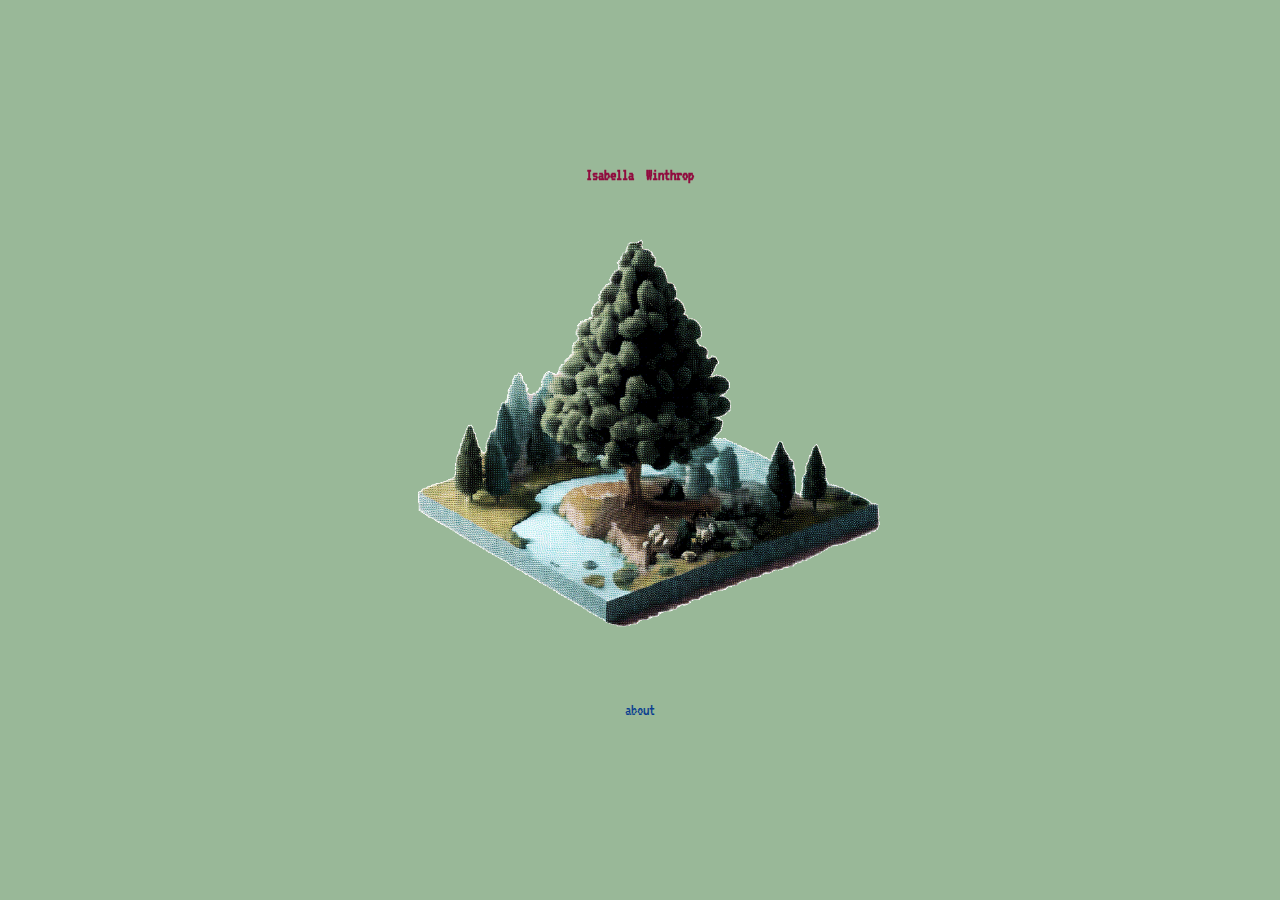
<file: index.html>
<!doctype html>
<html lang="en-gb">
  <head>
    <meta charset="utf-8" />
    <title>Isabella Winthrop</title>
    <link
      rel="icon"
      type="imnage/gif"
      href="/assets/lichen.gif"
    />
    <meta
      name="description"
      content="Isabella Winthrop is a game designer"
    />
    <meta
      name="viewport"
      content="width=device-width, initial-scale=1"
    />
    <link
      rel="preconnect"
      href="https://fonts.googleapis.com"
    />
    <link
      rel="preconnect"
      href="https://fonts.gstatic.com"
      crossorigin
    />
    <link
      href="https://fonts.googleapis.com/css2?family=VT323&display=swap"
      rel="stylesheet"
    />
    <link
      rel="stylesheet"
      href="assets/site.css"
    />
  </head>
  <body>

   
      <div class="noise-overlay"></div>
    <a
      class="my_name"
      href="index.html"
    >
      <h1 class="home-header">Isabella <span> Eloise Rose </span> Winthrop</h1>
    </a>

    <img
      class="landing_img"
      src="assets/TREE-gif.gif"
      alt="Green Man"
    />


 

  

    <p>
      <a href="about.html">about</a>
    </p>
  </body>
</html>
</file>
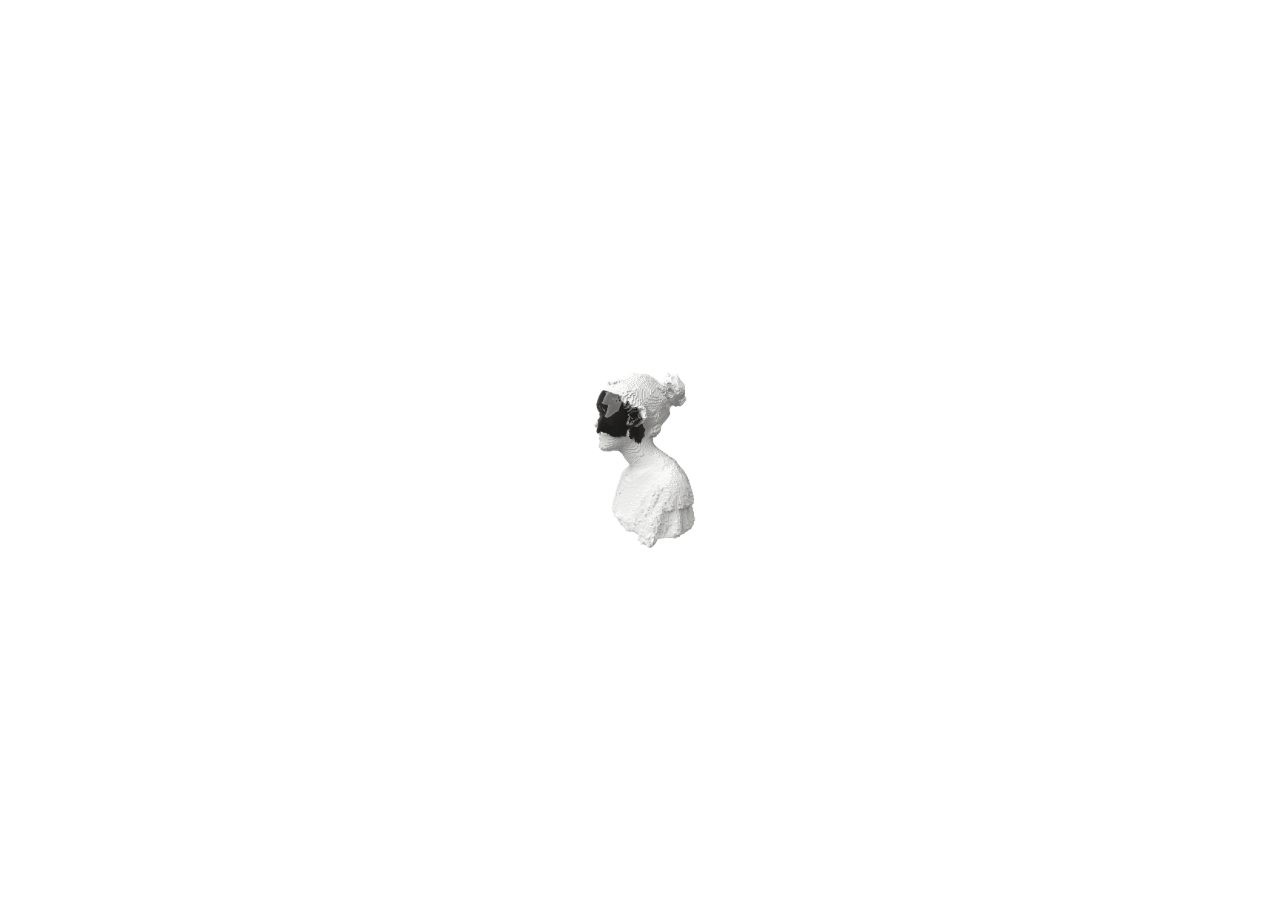
<file: root/index.html>
<!DOCTYPE html>
<html lang="en">
  <head>
    <meta charset="UTF-8" />
    <meta name="viewport" content="width=device-width, initial-scale=1.0" />
    <title>Isabella Winthrop</title>
    <link rel="stylesheet" href="assets/site.css" />
  </head>
  <body>
    <a href="https://www.linkedin.com/in/isabellawinthrop">
      <img src="assets/face.png" alt="Visit my LinkedIn" />
    </a>
  </body>
</html>
</file>
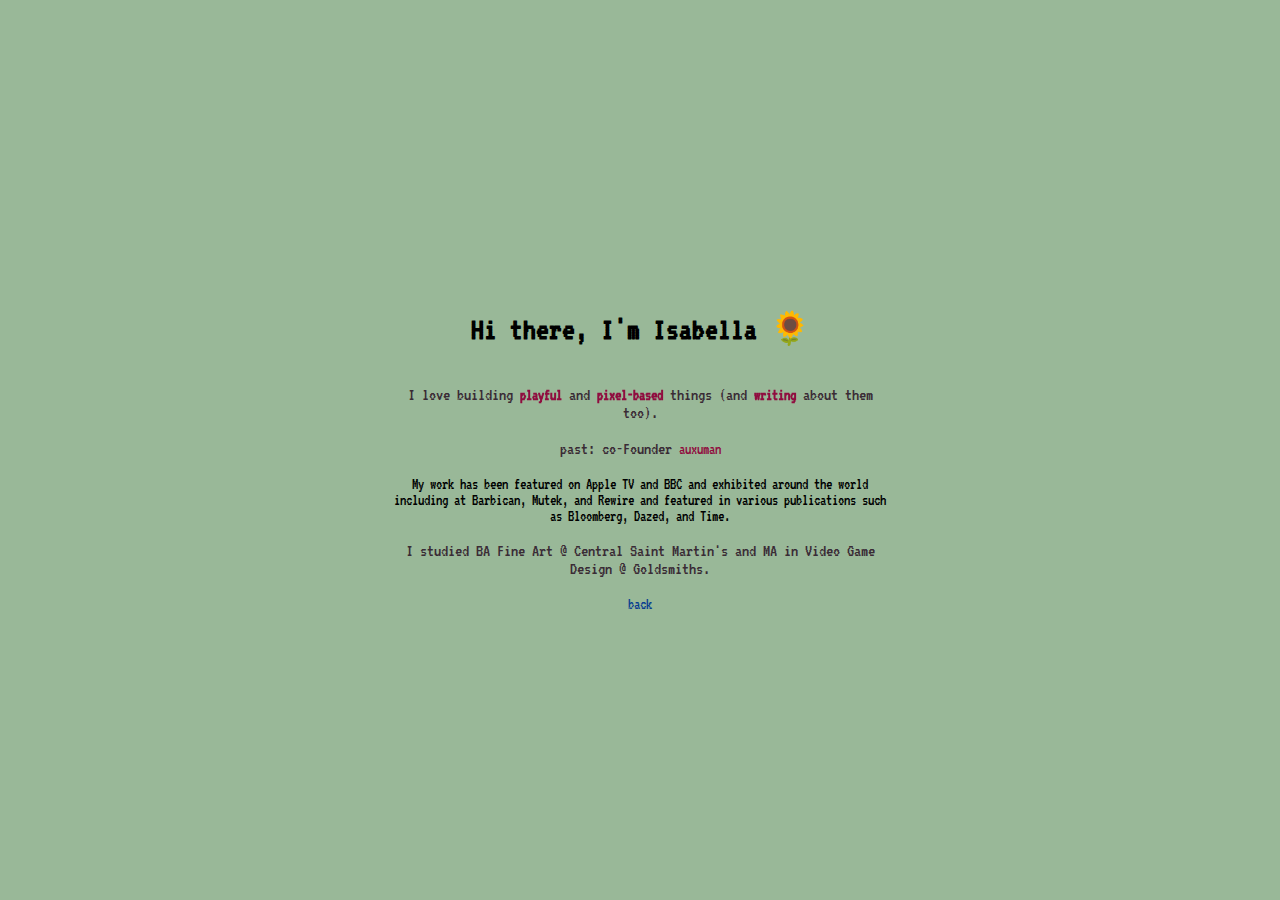
<file: about.html>
<!doctype html>
<html lang="en-gb">
  <head>
    <meta charset="utf-8" />
    <title>Isabella Winthrop</title>
    <link
      rel="icon"
      type="imnage/gif"
      href="/assets/lichen.gif"
    />
    <meta
      name="description"
      content="Isabella Winthrop is a game designer"
    />
    <meta
      name="viewport"
      content="width=device-width, initial-scale=1"
    />
    <link
      rel="preconnect"
      href="https://fonts.googleapis.com"
    />
    <link
      rel="preconnect"
      href="https://fonts.gstatic.com"
      crossorigin
    />
    <link
      href="https://fonts.googleapis.com/css2?family=VT323&display=swap"
      rel="stylesheet"
    />
    <link
      rel="stylesheet"
      href="assets/site.css"
    />
  </head>
  <body>
    <div class="noise-overlay"></div>

    <h1>Hi there, I'm Isabella 🌻</h1>

    <main class="about-content">


<p>I love building
  
  
  <span class="rollover">
    <a
      class="my_loves"
      href="https://isabellawinthrop.itch.io/"
      >playful</a
    >
    <img
      src="assets/lichen.gif"
      class="large_image"
      alt="adventure"
    />
  </span>
  
  
and
  
  
  <span class="rollover">
    <a
      class="my_loves"
      href="https://instagram.com/isabella.winthrop"
      >pixel-based</a
    >
    <img
      src="assets/cgi.png"
      class="large_image"
      alt="adventure"
    />
  </span> 
  
  
  things  </span>
  (and 
  <span class="rollover">
    <a
      class="my_loves"
      href="https://isabellawinthrop.substack.com/"
      >writing</a
    >
    <img
      src="assets/0_hand holding a pen, clay, minimal, cartoon, _esrgan-v1-x2plus (1).png"
      class="larger-image"
      alt="writing"
    />
  </span>about them too).</p>


  

   <p> past: co-Founder 
  
    <a
    
      class="inner"
      href="https://auxworld.app"
      >auxuman</a
    >

</p>

        My work has been featured on Apple TV and BBC and exhibited around the
        world including at Barbican, Mutek, and Rewire and featured in various
        publications such as Bloomberg, Dazed, and Time.
      </p>

      <p>
        I studied BA Fine Art @ Central Saint Martin's and MA in Video Game
        Design @ Goldsmiths.
      </p>

      <a href="index.html">back</a>
    </main>
  </body>
</html>
</file>
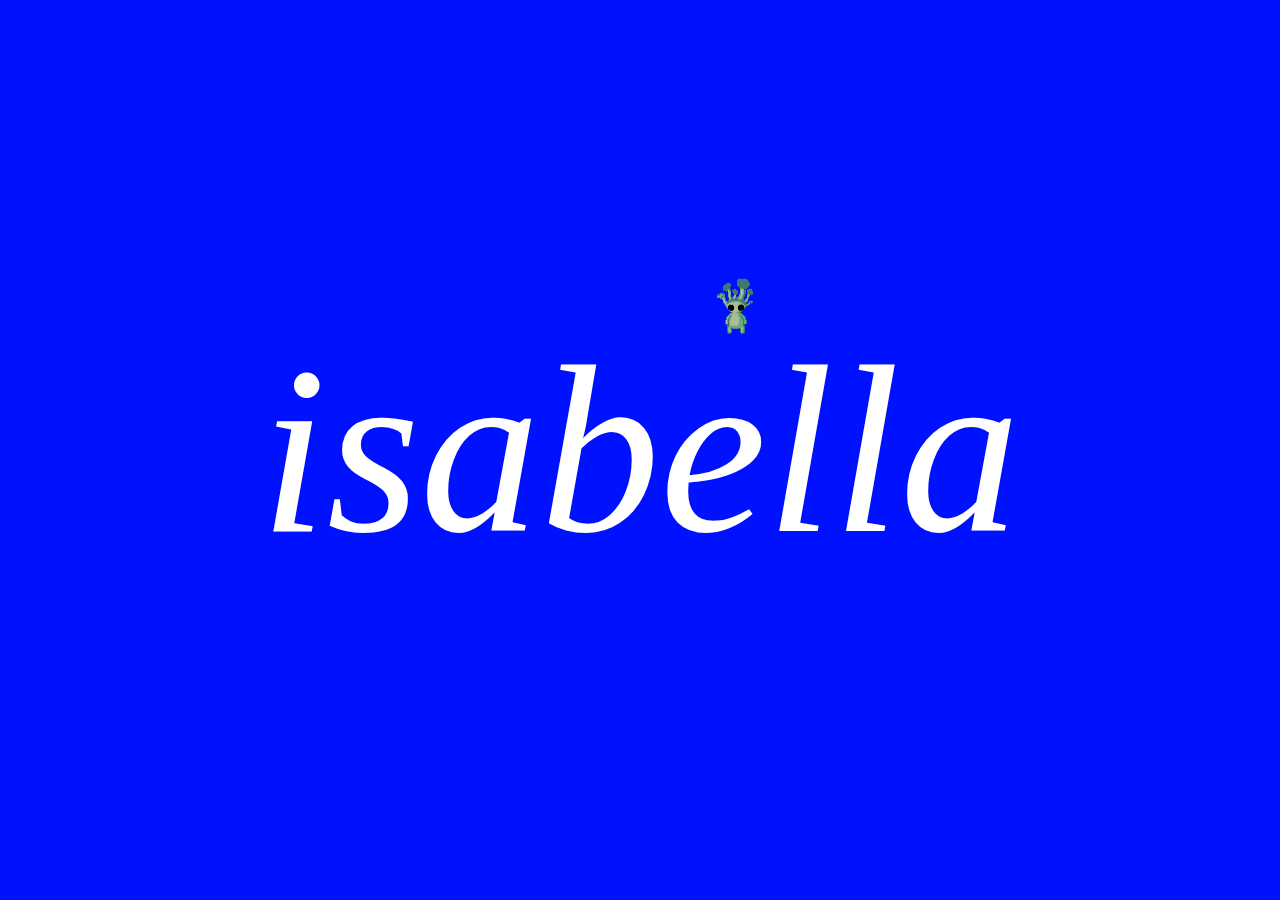
<file: garden.html>
<!doctype html>
<html lang="en-gb">

    <head>
        <meta charset="utf-8" />
        <title>Isabella Winthrop</title>
        <link
        rel="icon"
        type="imnage/gif"
        href="/assets/lichen.gif"
        />
        <meta
        name="description"
        content="Isabella Winthrop is a game designer"
        />
        <meta
        name="viewport"
        content="width=device-width, initial-scale=1"
        />
        <link
        rel="preconnect"
        href="https://fonts.googleapis.com"
        />
        <link
        rel="preconnect"
        href="https://fonts.gstatic.com"
        crossorigin
        />
        <link
        href="https://fonts.googleapis.com/css2?family=VT323&display=swap"
        rel="stylesheet"
        />
        <link
        rel="stylesheet"
        href="assets/site.css"
        />
    </head>

    <body class="garden-page">
        <div class="noise-overlay"></div>
        <div class="overlap-container">
        <p class="bigtext">isabella</p>
        <div class="overlay">

        <img
        class="garden_img"
        src="/assets/lichen.gif"
        alt="lichen gif"
        />
        </div>

    </body>

</html>
</file>
<file: assets/site.css>
/* General styles */
html {
  margin : 0;
  padding: 0;
  height : 100%;
}

body {
  margin          : 0;
  padding         : 0;
  height          : 100%;
  display         : flex;
  flex-direction  : column;
  justify-content : center;
  align-items     : center;
  background-color: #99b898;
  font-family     : "VT323", monospace;
  font-weight     : 400;
  font-style      : normal;
  overflow-x      : hidden;
  min-height: 100vh;
}

p {
  font-size: 18px;
  color    : #392b35;
}

a {
  font-size      : 16px;
  color          : #0C3F90;
  text-decoration: none;
}

a.inner {
  color          : #900c3f;
  text-decoration: solid;
}

h1 {
  font-size      : 32px;
  text-decoration: none;
}

.noise-overlay {
  position         : fixed;
  top              : -50%;
  left             : -50%;
  right            : -50%;
  bottom           : -50%;
  width            : 200%;
  height           : 200vh;
  background       : transparent url('http://assets.iceable.com/img/noise-transparent.png') repeat 0 0;
  background-repeat: repeat;
  animation        : bg-animation .2s infinite;
  opacity          : .9;
  visibility       : visible;
  pointer-events   : none;
}

/* Home page styles */
.my_name {
  width: 100%;
  text-align: center;
  color          : #900c3f;
  z-index: 1000;
}

.my_loves {
  text-decoration:none;
  text-decoration-style: dotted;
  color          : #900c3f;
  z-index: 1000;
}

.home-header {
  font-size: 16px; /* Adjust this value as needed */
  margin: 0;
  text-align: center;


}

.home-header:hover span {
    max-width: 500px;

    margin: 0 0.2em;
    color: #e84a5f;
}

.home-header span {
  max-width: 0;
  display: inline-block;
  white-space: nowrap;
  overflow: hidden;
  transition: max-width 0.5s ease-in-out;
}

.landing_img {
  max-width : 500px;
  max-height: 500px;
  width     : 100%;
  cursor    : pointer;
}

.landing_img:hover {
  transform: scale(1.05);
}

/* About page styles */
.about-content {
  text-align: center;
  margin    : 0 auto;
  max-width : 500px;
  padding   : 0 2rem;
}

.rollover-images {
  text-align: center;
}

.rollover {
  position   : relative;
  font-weight: bold;
  cursor     : pointer;
}

.rollover img {
  position  : absolute;
  bottom    : 30px;
  visibility: hidden;
}

.rollover:hover img {
  visibility: visible;
}

.larger-image{
  max-width: 200px;
  
}

.garden_img {
  max-width : 500px;
  max-height: 500px;
  width     : 100%;
  cursor    : pointer;
}

/* Keyframes */
@keyframes bg-animation {
  0% {
    transform: translate(0, 0)
  }

  10% {
    transform: translate(-5%, -5%)
  }

  20% {
    transform: translate(-10%, 5%)
  }

  30% {
    transform: translate(5%, -10%)
  }

  40% {
    transform: translate(-5%, 15%)
  }

  50% {
    transform: translate(-10%, 5%)
  }

  60% {
    transform: translate(15%, 0)
  }

  70% {
    transform: translate(0, 10%)
  }

  80% {
    transform: translate(-15%, 0)
  }

  90% {
    transform: translate(10%, 5%)
  }

  100% {
    transform: translate(5%, 0)
  }
}

/*
claude gave me dangerous powers
*/
.garden-page {
  background-color: #0011ff; /* A light green color, for example */
}
.bigtext {
  font-family: 'Times New Roman', serif, sans-serif;
  font-size: 240px;
  color: #ffffff;
  font-style: italic;
}

.overlap-container {
  position: relative;
  width: 100%; /* or any specific width */
  height: auto; /* or any specific height */
  text-align: center;
}


.overlap-container img {
  width: 100%;
  height: auto;
  display: block; /* This removes any unexpected spacing */
}

.overlay {
  position: absolute;
  top: 25%; /* This will move the text downwards */
  left: 50%;
  transform: translate(100%, 20%);
  width: 5%;
  z-index: 1;
  text-align: center;
}
</file>
<file: root/assets/site.css>
body {
  width: 100%;
  height: 100vh;
  display: flex;
  align-items: center;
  justify-content: center;
  overflow: hidden;
}

img {
  width: 100%;
  display: block;
  max-width: 200px;
}
</file>
